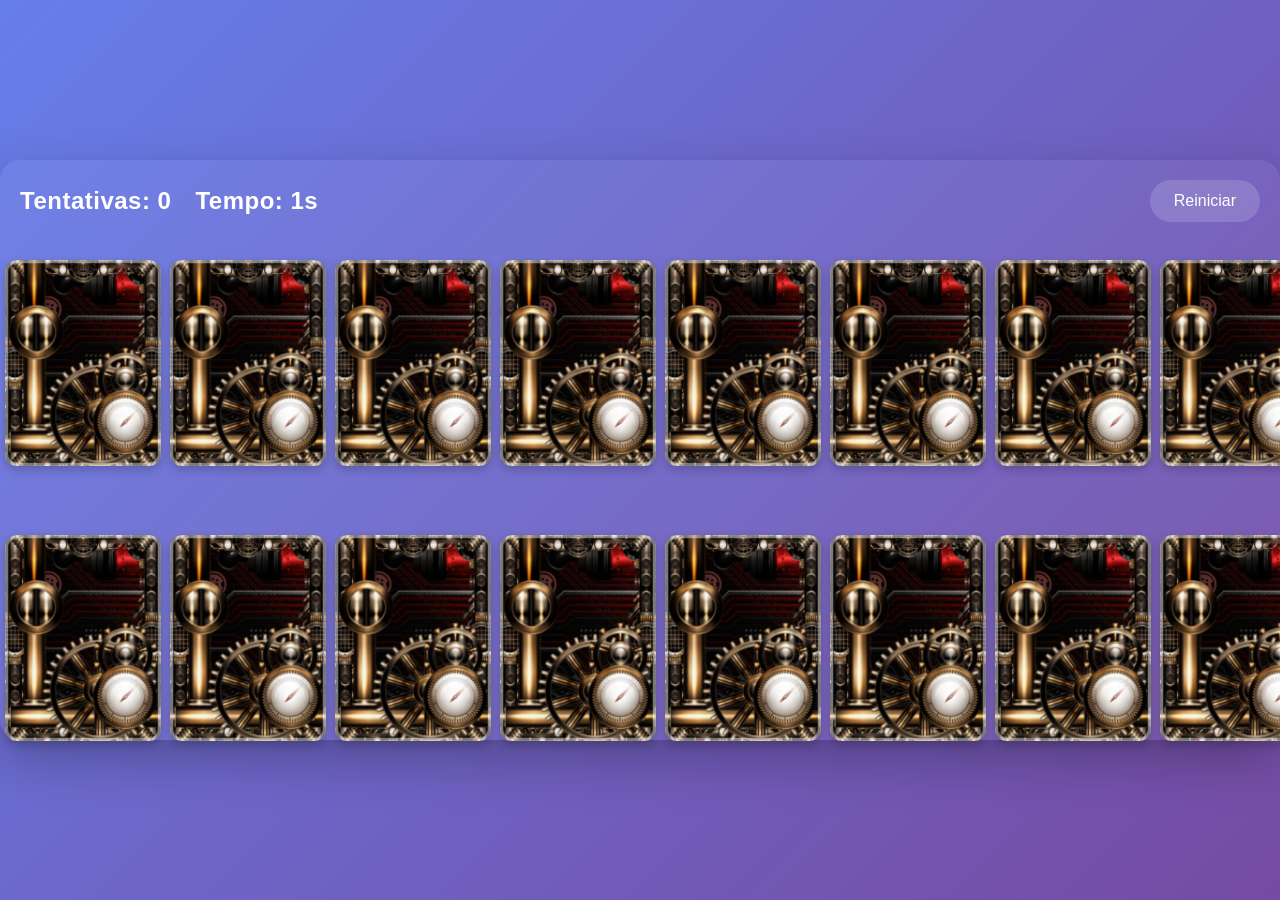
<file: Jogo da Memória/index.html>
<!DOCTYPE html>
<html lang="pt-br">
<head>
    <meta charset="UTF-8">
    <meta name="viewport" content="width=device-width, initial-scale=1.0">
    <title>Jogo da Memória</title>
    <link rel="stylesheet" href="css/style.css">
</head>
<body>

    <div id="container">
        <div id="info-jogo">
            <div>
                <h2>Tentativas: <span id="tentativas">0</span></h2>
                <h2>Tempo: <span id="tempo">0</span>s</h2>
            </div>
            <button id="btn-reiniciar" onclick="reiniciarJogo()">Reiniciar</button>
        </div>

        <div id="card0" class="card">
            <div class="face front"></div>
            <div class="face back"></div>
        </div>

        <div id="card1" class="card">
            <div class="face front"></div>
            <div class="face back"></div>
        </div>

        <div id="card2" class="card">
            <div class="face front"></div>
            <div class="face back"></div>
        </div>

        <div id="card3" class="card">
            <div class="face front"></div>
            <div class="face back"></div>
        </div>

        <div id="card4" class="card">
            <div class="face front"></div>
            <div class="face back"></div>
        </div>

        <div id="card5" class="card">
            <div class="face front"></div>
            <div class="face back"></div>
        </div>

        <div id="card6" class="card">
            <div class="face front"></div>
            <div class="face back"></div>
        </div>

        <div id="card7" class="card">
            <div class="face front"></div>
            <div class="face back"></div>
        </div>

        <div id="card8" class="card">
            <div class="face front"></div>
            <div class="face back"></div>
        </div>

        <div id="card9" class="card">
            <div class="face front"></div>
            <div class="face back"></div>
        </div>

        <div id="card10" class="card">
            <div class="face front"></div>
            <div class="face back"></div>
        </div>

        <div id="card11" class="card">
            <div class="face front"></div>
            <div class="face back"></div>
        </div>

        <div id="card12" class="card">
            <div class="face front"></div>
            <div class="face back"></div>
        </div>

        <div id="card13" class="card">
            <div class="face front"></div>
            <div class="face back"></div>
        </div>

        <div id="card14" class="card">
            <div class="face front"></div>
            <div class="face back"></div>
        </div>

        <div id="card15" class="card">
            <div class="face front"></div>
            <div class="face back"></div>
        </div>
    </div>

    <div id="popup-final" class="oculto">
        <div class="caixa">
            <h1>🎉 Você ganhou!</h1>
            <p>Você ganhou uma mensagem!</p>
            <p><strong>Tentativas:</strong> <span id="tentativas-finais">0</span></p>
            <p><strong>Tempo total:</strong> <span id="tempo-final">0</span>s</p>
            <button onclick="reiniciarJogo()">Jogar novamente</button>
        </div>
    </div>

    <script src="js/script.js"></script>
</file>
<file: Jogo da Memória/css/style.css>
body{
    margin: 0;
    padding: 0;
    font-family: Arial, sans-serif;
    background: linear-gradient(135deg, #667eea, #764ba2);
    min-height: 100vh;
    display: flex;
    justify-content: center;
    align-items: center;
}

#container{
    width: 1330px;
    min-height: 550px;
    position: relative;
    padding: 20px 20px 10px;
    background: rgba(255,255,255,0.05);
    border-radius: 20px;
    box-shadow: 0 20px 50px rgba(0,0,0,0.25);
}

#info-jogo{
    width: 100%;
    display: flex;
    justify-content: space-between;
    align-items: center;
    gap: 24px;
    color: white;
    margin-bottom: 20px;
}

#info-jogo h2{
    margin: 0;
    font-size: 24px;
    letter-spacing: 0.5px;
}

#info-jogo div{
    display: flex;
    flex-wrap: wrap;
    gap: 24px;
    justify-content: center;
}

#btn-reiniciar{
    padding: 12px 24px;
    border: none;
    border-radius: 999px;
    background: rgba(255,255,255,0.15);
    color: white;
    font-size: 16px;
    cursor: pointer;
    transition: background 0.25s ease, transform 0.25s ease;
}

#btn-reiniciar:hover{
    background: rgba(255,255,255,0.3);
    transform: translateY(-2px);
}

.card{
    width: 150px;
    height: 200px;
    position: absolute;
    transform-style: preserve-3d;
    transition: transform 0.5s, box-shadow 0.3s, transform 0.3s;
    cursor: pointer;
}

.card:hover{
    box-shadow: 0 12px 25px rgba(0,0,0,0.35);
    transform: translateY(-6px) rotateY(0deg);
}

.card.flipped{
    transform: rotateY(180deg);
}

.face{
    width: 100%;
    height: 100%;
    position: absolute;
    border-radius: 12px;
    background-size: cover;
    background-position: center;
    backface-visibility: hidden;
    box-shadow: inset 0 0 0 1px rgba(255,255,255,0.1), 0 4px 10px rgba(0,0,0,0.2);
}

.back{
    background: linear-gradient(180deg, #ffffff 0%, #f7f7f7 100%);
    border: 3px solid rgba(255,255,255,0.45);
}

.front{
    transform: rotateY(180deg);
}

.back{
    background-image: url("../img/verso.jpg");
    background-size: cover;
    background-position: center;
    border: 3px solid rgba(255,255,255,0.45);
}

.oculto{
    display: none;
}

#popup-final{
    position: fixed;
    top: 0;
    left: 0;
    width: 100%;
    height: 100%;
    background: rgba(0,0,0,0.7);
    display: flex;
    justify-content: center;
    align-items: center;
    z-index: 999;
}

#popup-final.oculto{
    display: none;
}

.caixa{
    background: white;
    padding: 30px;
    border-radius: 15px;
    text-align: center;
    box-shadow: 0 0 20px rgba(0,0,0,0.4);
    max-width: 400px;
    width: 90%;
}

.caixa h1{
    margin-bottom: 15px;
    color: #2e7d32;
}

.caixa p{
    margin-bottom: 12px;
    font-size: 18px;
    color: #333;
}

.caixa button{
    margin-top: 10px;
    padding: 12px 20px;
    border: none;
    border-radius: 8px;
    background: #2e7d32;
    color: white;
    font-size: 16px;
    cursor: pointer;
}

.caixa button:hover{
    background: #1b5e20;
}
</file>
<file: memory-game-js/css/style.css>
body{
    margin: 0;
    padding: 0;
    font-family: Arial, sans-serif;
    background: linear-gradient(135deg, #667eea, #764ba2);
    min-height: 100vh;
    display: flex;
    justify-content: center;
    align-items: center;
}

#container{
    width: 1330px;
    min-height: 550px;
    position: relative;
    padding: 20px 20px 10px;
    background: rgba(255,255,255,0.05);
    border-radius: 20px;
    box-shadow: 0 20px 50px rgba(0,0,0,0.25);
}

#info-jogo{
    width: 100%;
    display: flex;
    justify-content: space-between;
    align-items: center;
    gap: 24px;
    color: white;
    margin-bottom: 20px;
}

#info-jogo h2{
    margin: 0;
    font-size: 24px;
    letter-spacing: 0.5px;
}

#info-jogo div{
    display: flex;
    flex-wrap: wrap;
    gap: 24px;
    justify-content: center;
}

#btn-reiniciar{
    padding: 12px 24px;
    border: none;
    border-radius: 999px;
    background: rgba(255,255,255,0.15);
    color: white;
    font-size: 16px;
    cursor: pointer;
    transition: background 0.25s ease, transform 0.25s ease;
}

#btn-reiniciar:hover{
    background: rgba(255,255,255,0.3);
    transform: translateY(-2px);
}

.card{
    width: 150px;
    height: 200px;
    position: absolute;
    transform-style: preserve-3d;
    transition: transform 0.5s, box-shadow 0.3s, transform 0.3s;
    cursor: pointer;
}

.card:hover{
    box-shadow: 0 12px 25px rgba(0,0,0,0.35);
    transform: translateY(-6px) rotateY(0deg);
}

.card.flipped{
    transform: rotateY(180deg);
}

.face{
    width: 100%;
    height: 100%;
    position: absolute;
    border-radius: 12px;
    background-size: cover;
    background-position: center;
    backface-visibility: hidden;
    box-shadow: inset 0 0 0 1px rgba(255,255,255,0.1), 0 4px 10px rgba(0,0,0,0.2);
}

.back{
    background: linear-gradient(180deg, #ffffff 0%, #f7f7f7 100%);
    border: 3px solid rgba(255,255,255,0.45);
}

.front{
    transform: rotateY(180deg);
}

.back{
    background-image: url("../img/verso.jpg");
    background-size: cover;
    background-position: center;
    border: 3px solid rgba(255,255,255,0.45);
}

.oculto{
    display: none;
}

#popup-final{
    position: fixed;
    top: 0;
    left: 0;
    width: 100%;
    height: 100%;
    background: rgba(0,0,0,0.7);
    display: flex;
    justify-content: center;
    align-items: center;
    z-index: 999;
}

#popup-final.oculto{
    display: none;
}

.caixa{
    background: white;
    padding: 30px;
    border-radius: 15px;
    text-align: center;
    box-shadow: 0 0 20px rgba(0,0,0,0.4);
    max-width: 400px;
    width: 90%;
}

.caixa h1{
    margin-bottom: 15px;
    color: #2e7d32;
}

.caixa p{
    margin-bottom: 12px;
    font-size: 18px;
    color: #333;
}

.caixa button{
    margin-top: 10px;
    padding: 12px 20px;
    border: none;
    border-radius: 8px;
    background: #2e7d32;
    color: white;
    font-size: 16px;
    cursor: pointer;
}

.caixa button:hover{
    background: #1b5e20;
}
</file>
